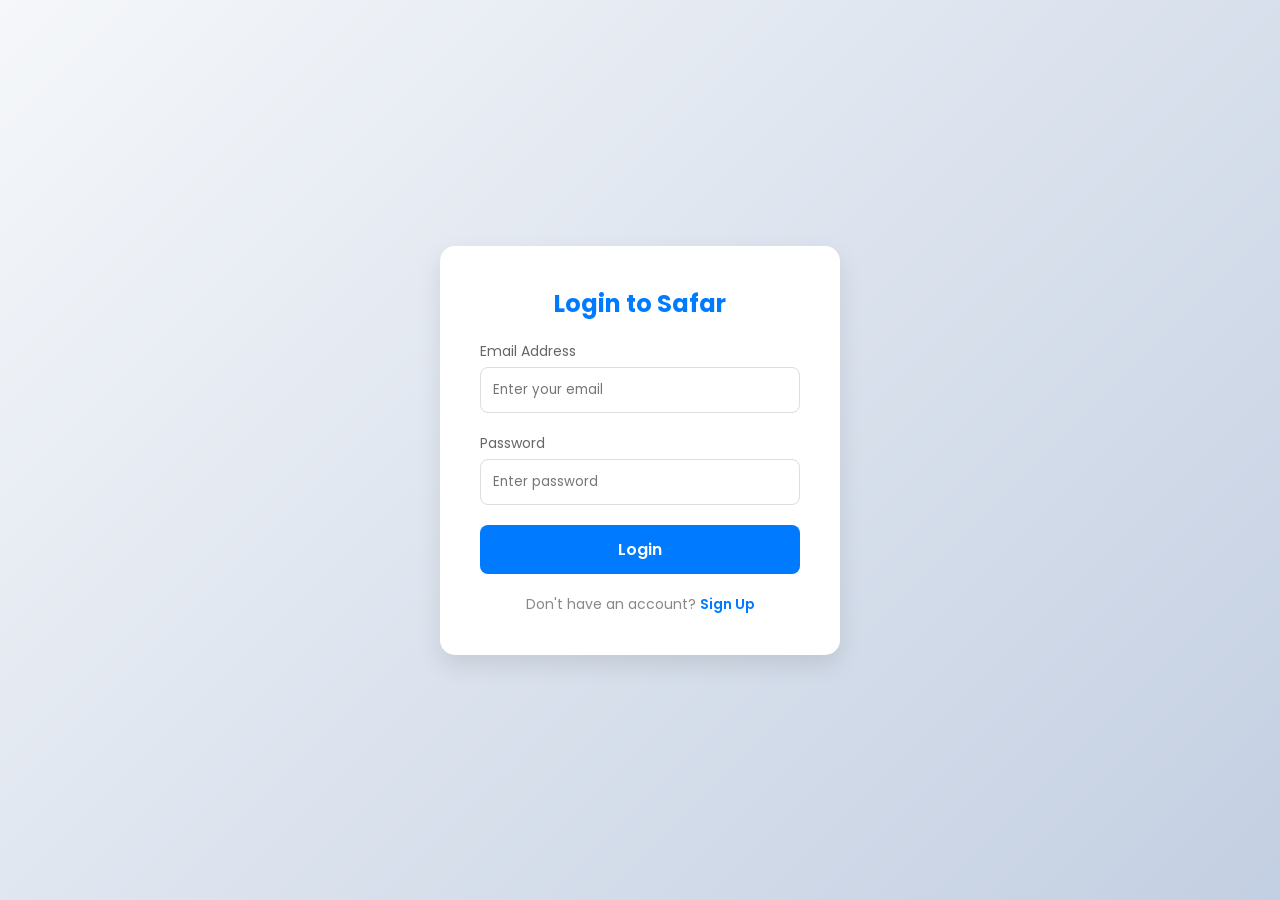
<file: auth.html>
<!DOCTYPE html>
<html lang="en">
<head>
    <meta charset="UTF-8">
    <meta name="viewport" content="width=device-width, initial-scale=1.0">
    <title>Safar - Login & Sign Up</title>
    <link href="https://fonts.googleapis.com/css2?family=Poppins:wght@300;400;600&display=swap" rel="stylesheet">
    <style>
        /* CSS - Safar Minimal Theme */
        * { margin: 0; padding: 0; box-sizing: border-box; font-family: 'Poppins', sans-serif; }
        
        body {
            background: linear-gradient(135deg, #f5f7fa 0%, #c3cfe2 100%);
            height: 100vh;
            display: flex;
            justify-content: center;
            align-items: center;
        }

        .auth-container {
            background: white;
            width: 400px;
            padding: 40px;
            border-radius: 15px;
            box-shadow: 0 10px 25px rgba(0,0,0,0.1);
            text-align: center;
        }

        .auth-container h2 {
            color: #007BFF;
            margin-bottom: 20px;
            font-size: 24px;
        }

        .form-group { margin-bottom: 20px; text-align: left; }
        
        label { display: block; margin-bottom: 5px; color: #666; font-size: 14px; }
        
        input {
            width: 100%;
            padding: 12px;
            border: 1px solid #ddd;
            border-radius: 8px;
            outline: none;
            transition: 0.3s;
        }

        input:focus { border-color: #007BFF; }

        .auth-btn {
            width: 100%;
            padding: 12px;
            background: #007BFF;
            color: white;
            border: none;
            border-radius: 8px;
            font-size: 16px;
            font-weight: 600;
            cursor: pointer;
            transition: 0.3s;
        }

        .auth-btn:hover { background: #0056b3; }

        .toggle-link {
            margin-top: 20px;
            font-size: 14px;
            color: #888;
        }

        .toggle-link span {
            color: #007BFF;
            cursor: pointer;
            font-weight: 600;
        }

        .message {
            margin-top: 15px;
            font-size: 13px;
            padding: 10px;
            border-radius: 5px;
            display: none;
        }
        
        .success { background: #d4edda; color: #155724; display: block; }
        .error { background: #f8d7da; color: #721c24; display: block; }
    </style>
</head>
<body>

    <div class="auth-container">
        <div id="login-form">
            <h2>Login to Safar</h2>
            <div class="form-group">
                <label>Email Address</label>
                <input type="email" id="login-email" placeholder="Enter your email">
            </div>
            <div class="form-group">
                <label>Password</label>
                <input type="password" id="login-password" placeholder="Enter password">
            </div>
            <button class="auth-btn" onclick="login()">Login</button>
            <p class="toggle-link">Don't have an account? <span onclick="toggleForm()">Sign Up</span></p>
        </div>

        <div id="signup-form" style="display: none;">
            <h2>Create Account</h2>
            <div class="form-group">
                <label>Full Name</label>
                <input type="text" id="signup-name" placeholder="Your name">
            </div>
            <div class="form-group">
                <label>Email Address</label>
                <input type="email" id="signup-email" placeholder="Email address">
            </div>
            <div class="form-group">
                <label>Password</label>
                <input type="password" id="signup-password" placeholder="Create password">
            </div>
            <button class="auth-btn" onclick="signup()">Sign Up</button>
            <p class="toggle-link">Already have an account? <span onclick="toggleForm()">Login</span></p>
        </div>

        <div id="msg" class="message"></div>
    </div>

    <script>
        // JS Logic - Local Database Simulation
        const msgBox = document.getElementById('msg');

        function toggleForm() {
            const loginF = document.getElementById('login-form');
            const signupF = document.getElementById('signup-form');
            msgBox.style.display = 'none';
            
            if(loginF.style.display === "none") {
                loginF.style.display = "block";
                signupF.style.display = "none";
            } else {
                loginF.style.display = "none";
                signupF.style.display = "block";
            }
        }

        // SignUp Function
        function signup() {
            const name = document.getElementById('signup-name').value;
            const email = document.getElementById('signup-email').value;
            const pass = document.getElementById('signup-password').value;

            if(!name || !email || !pass) {
                showMessage("Please fill all fields!", "error");
                return;
            }

            // Database Save (Local Storage)
            const user = { name, email, pass };
            localStorage.setItem(email, JSON.stringify(user));
            
            showMessage("Registration Successful! Now Login.", "success");
            setTimeout(toggleForm, 1500);
        }

        // Login Function
        function login() {
            const email = document.getElementById('login-email').value;
            const pass = document.getElementById('login-password').value;

            const storedUser = localStorage.getItem(email);
            if(storedUser) {
                const userData = JSON.parse(storedUser);
                if(userData.pass === pass) {
                    localStorage.setItem('currentUser', JSON.stringify(userData)); // करंट यूज़र को सेव करने के लिए
                    showMessage("Welcome back, " + userData.name + "!", "success");
                    // Redirect to main page after login
                    setTimeout(() => { window.location.href = 'index.html'; }, 1000);
                } else {
                    showMessage("Incorrect Password!", "error");
                }
            } else {
                showMessage("User not found!", "error");
            }
        }

        function showMessage(text, type) {
            msgBox.innerText = text;
            msgBox.className = "message " + type;
            msgBox.style.display = "block";
        }
    </script>
</body>
</html>
</file>
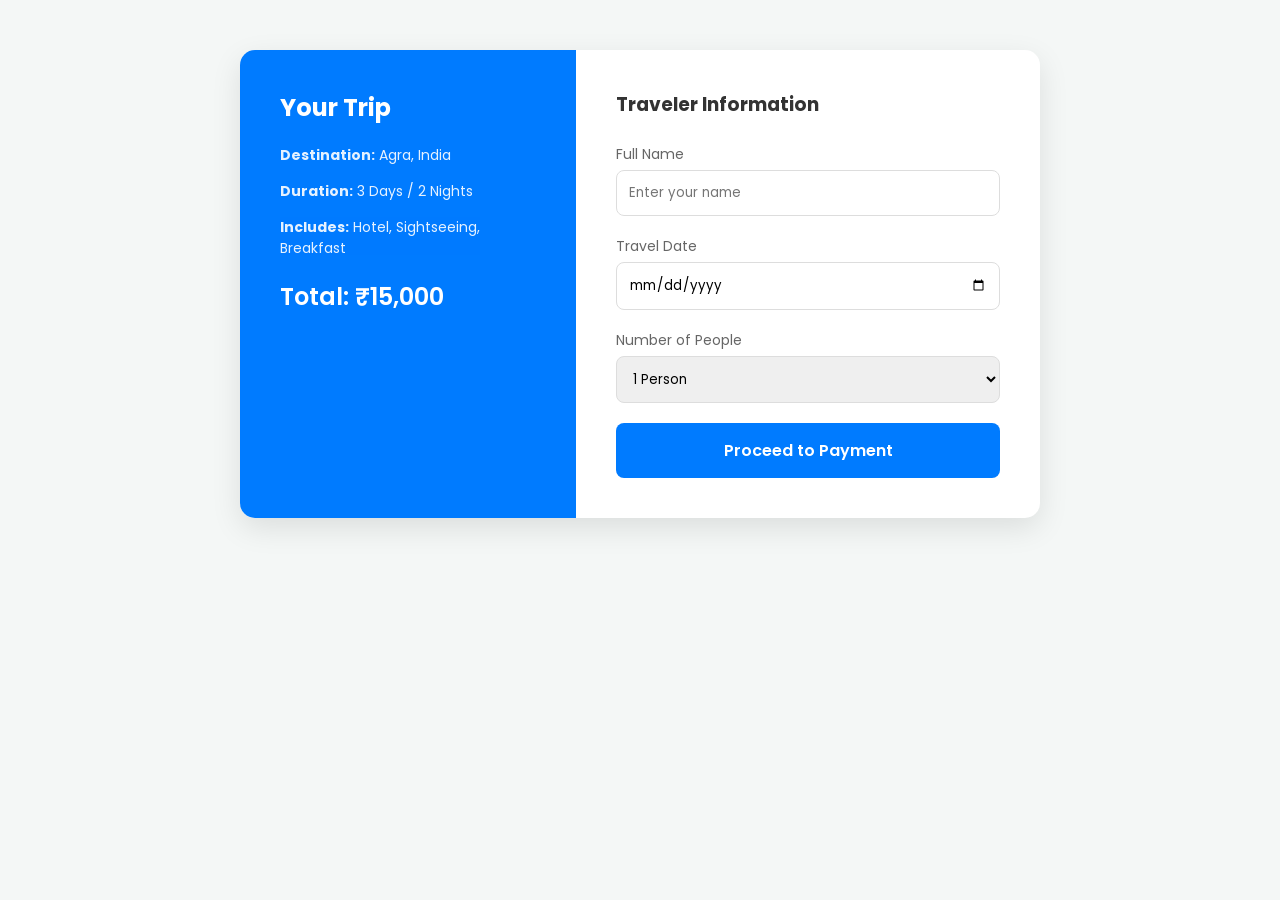
<file: booking.html>
<!DOCTYPE html>
<html lang="en">
<head>
    <meta charset="UTF-8">
    <meta name="viewport" content="width=device-width, initial-scale=1.0">
    <title>Safar - Confirm Booking</title>
    <link href="https://fonts.googleapis.com/css2?family=Poppins:wght@300;400;600&display=swap" rel="stylesheet">
    <style>
        * { margin: 0; padding: 0; box-sizing: border-box; font-family: 'Poppins', sans-serif; }
        body { background-color: #f4f7f6; padding: 50px 20px; }
        .booking-container { max-width: 800px; margin: 0 auto; background: white; border-radius: 15px; box-shadow: 0 10px 30px rgba(0,0,0,0.1); overflow: hidden; display: flex; flex-wrap: wrap; }
        .booking-details { flex: 1; padding: 40px; background: #007BFF; color: white; min-width: 300px; }
        .booking-details h2 { margin-bottom: 20px; }
        .booking-details p { margin-bottom: 15px; font-size: 14px; opacity: 0.9; }
        .price-tag { font-size: 24px; font-weight: 600; margin-top: 20px; }
        .booking-form { flex: 1.5; padding: 40px; min-width: 300px; }
        .booking-form h3 { color: #333; margin-bottom: 25px; }
        .form-group { margin-bottom: 20px; }
        label { display: block; margin-bottom: 5px; font-size: 14px; color: #666; }
        input, select { width: 100%; padding: 12px; border: 1px solid #ddd; border-radius: 8px; outline: none; }
        .confirm-btn { width: 100%; padding: 15px; background: #007BFF; color: white; border: none; border-radius: 8px; font-size: 16px; font-weight: 600; cursor: pointer; transition: 0.3s; }
        .confirm-btn:hover { background: #0056b3; }
        .success-msg { display: none; text-align: center; padding: 20px; color: #155724; background: #d4edda; border-radius: 8px; margin-top: 20px; }
    </style>
</head>
<body>

    <div class="booking-container">
        <div class="booking-details">
            <h2>Your Trip</h2>
            <p><strong>Destination:</strong> <span id="trip-name">Loading...</span></p>
            <p><strong>Duration:</strong> 3 Days / 2 Nights</p>
            <p><strong>Includes:</strong> Hotel, Sightseeing, Breakfast</p>
            <div class="price-tag" id="trip-price">Total: ₹0</div>
        </div>

        <div class="booking-form">
            <h3>Traveler Information</h3>
            <div id="booking-fields">
                <div class="form-group">
                    <label>Full Name</label>
                    <input type="text" id="cust-name" placeholder="Enter your name">
                </div>
                <div class="form-group">
                    <label>Travel Date</label>
                    <input type="date" id="travel-date">
                </div>
                <div class="form-group">
                    <label>Number of People</label>
                    <select id="people">
                        <option value="1">1 Person</option>
                        <option value="2">2 People</option>
                        <option value="3">3 People</option>
                        <option value="4+">4+ People</option>
                    </select>
                </div>
                <button class="confirm-btn" onclick="proceedToPayment()">Proceed to Payment</button>
            </div>
            <div id="success" class="success-msg">
                🎉 Order placed! Redirecting to Payment...
            </div>
        </div>
    </div>

    <script>
    document.addEventListener('DOMContentLoaded', function() {
        // localStorage से डेटा निकालना (Agra, Manali वाला)
        const place = localStorage.getItem('selectedPlace');
        const price = localStorage.getItem('selectedPrice');

        if (place && price) {
            document.getElementById('trip-name').innerText = place;
            // Comma formatting के लिए fix
            let formattedPrice = price.toString().replace(/\B(?=(\d{3})+(?!\d))/g, ",");
            document.getElementById('trip-price').innerText = "Total: ₹" + formattedPrice;
        } else {
            document.getElementById('trip-name').innerText = "Agra, India";
            document.getElementById('trip-price').innerText = "Total: ₹15,000";
        }

        const currentUser = localStorage.getItem('currentUser');
        if (currentUser) {
            const userData = JSON.parse(currentUser);
            document.getElementById('cust-name').value = userData.name;
        }
    });

    function proceedToPayment() {
        const name = document.getElementById('cust-name').value;
        const date = document.getElementById('travel-date').value;

        if(!name || !date) {
            alert("Please fill all details before payment!");
            return;
        }

        // स्क्रीन पर सक्सेस मैसेज दिखाना
        document.getElementById('booking-fields').style.display = 'none';
        document.getElementById('success').style.display = 'block';

        // 1.5 seconds बाद पेमेंट पेज पर भेज दो
        setTimeout(() => {
            window.location.href = 'payment.html';
        }, 1500);
    }
    </script>
</body>
</html>
</file>
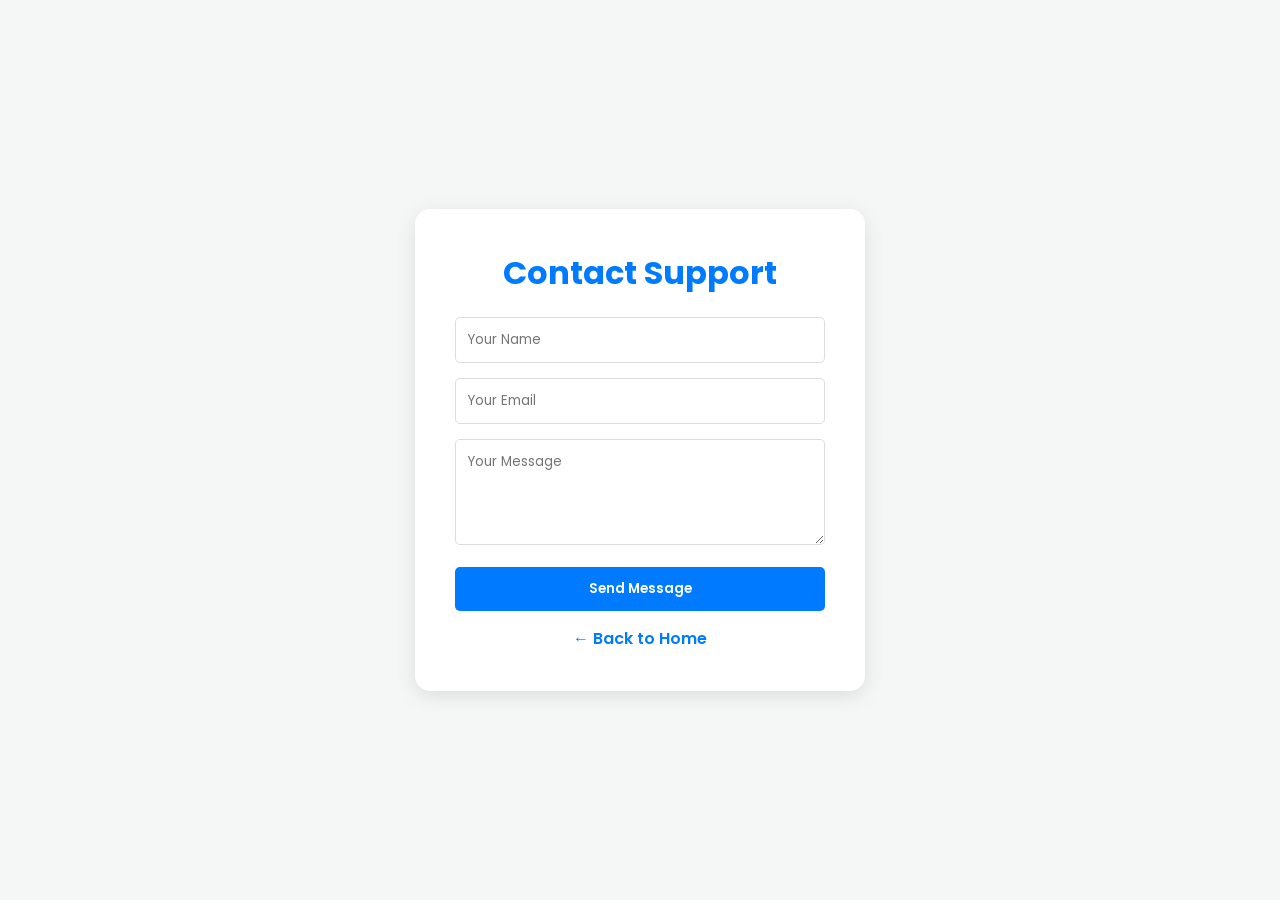
<file: contact.html>
<!DOCTYPE html>
<html lang="en">
<head>
    <meta charset="UTF-8">
    <title>Safar - Contact Us</title>
    <link href="https://fonts.googleapis.com/css2?family=Poppins:wght@400;600&display=swap" rel="stylesheet">
    <style>
        * { margin: 0; padding: 0; box-sizing: border-box; font-family: 'Poppins', sans-serif; }
        body { background: #f4f7f6; display: flex; justify-content: center; align-items: center; height: 100vh; }
        .container { background: white; padding: 40px; border-radius: 15px; box-shadow: 0 5px 20px rgba(0,0,0,0.1); width: 450px; text-align: center; }
        h1 { color: #007BFF; margin-bottom: 20px; }
        input, textarea { width: 100%; padding: 12px; margin-bottom: 15px; border: 1px solid #ddd; border-radius: 5px; outline: none; }
        .back-btn { display: inline-block; margin-top: 15px; color: #007BFF; text-decoration: none; font-weight: 600; }
        .submit-btn { background: #007BFF; color: white; border: none; padding: 12px; width: 100%; border-radius: 5px; cursor: pointer; font-weight: 600; }
    </style>
</head>
<body>
    <div class="container">
        <h1>Contact Support</h1>
        <input type="text" placeholder="Your Name">
        <input type="email" placeholder="Your Email">
        <textarea placeholder="Your Message" rows="4"></textarea>
        <button class="submit-btn" onclick="alert('Message Sent!')">Send Message</button>
        <br>
        <a href="index.html" class="back-btn">← Back to Home</a>
    </div>
</body>
</html>
</file>
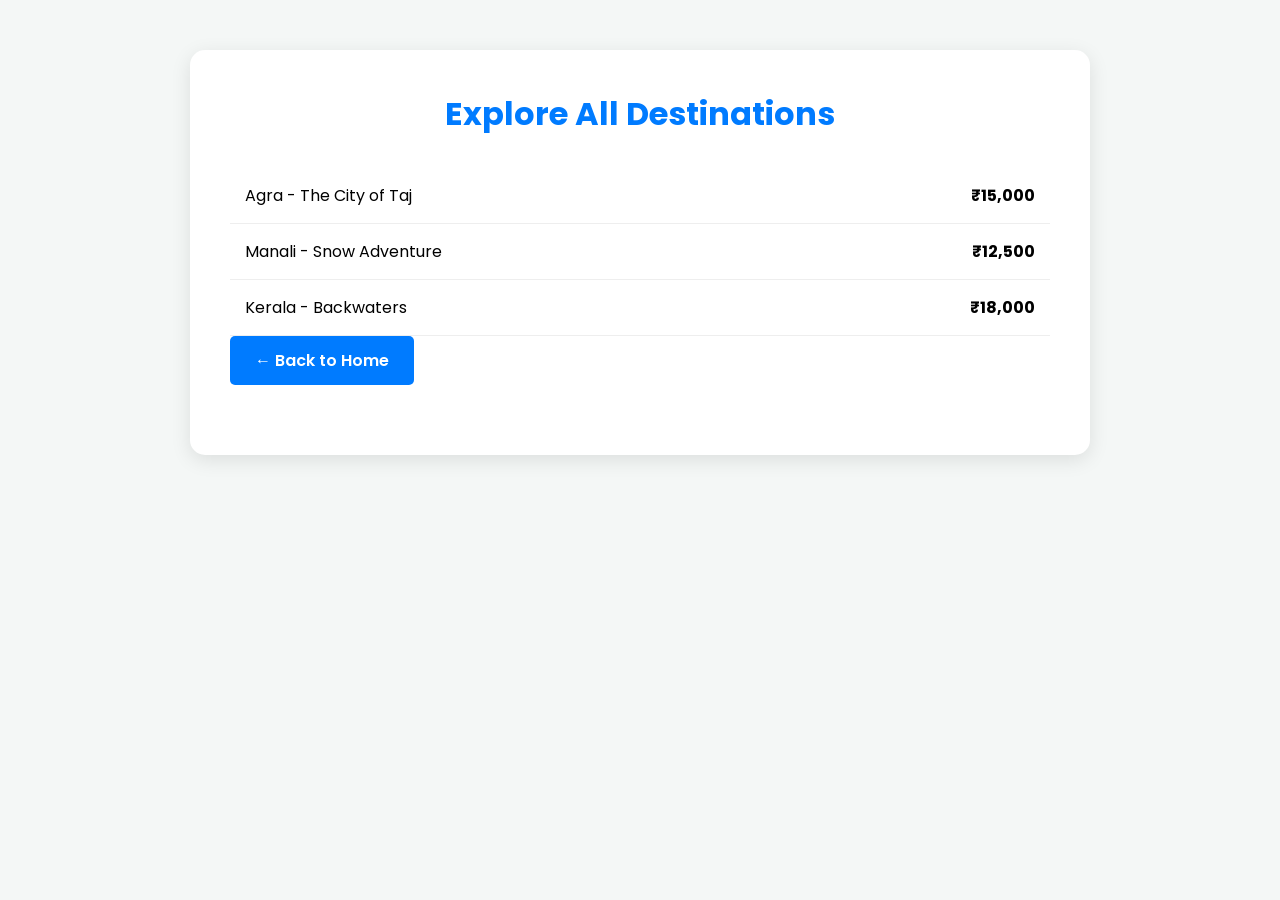
<file: destinations.html>
<!DOCTYPE html>
<html lang="en">
<head>
    <meta charset="UTF-8">
    <title>Safar - All Destinations</title>
    <link href="https://fonts.googleapis.com/css2?family=Poppins:wght@400;600&display=swap" rel="stylesheet">
    <style>
        * { margin: 0; padding: 0; box-sizing: border-box; font-family: 'Poppins', sans-serif; }
        body { background: #f4f7f6; text-align: center; padding: 50px; }
        .container { max-width: 900px; margin: auto; background: white; padding: 40px; border-radius: 15px; box-shadow: 0 5px 20px rgba(0,0,0,0.1); }
        h1 { color: #007BFF; margin-bottom: 20px; }
        .dest-list { text-align: left; margin: 30px 0; }
        .dest-item { padding: 15px; border-bottom: 1px solid #eee; display: flex; justify-content: space-between; }
        .back-btn { display: inline-block; padding: 12px 25px; background: #007BFF; color: white; text-decoration: none; border-radius: 5px; font-weight: 600; transition: 0.3s; }
        .back-btn:hover { background: #0056b3; }
    </style>
</head>
<body>
    <div class="container">
        <h1>Explore All Destinations</h1>
        <div class="dest-list">
            <div class="dest-item"><span>Agra - The City of Taj</span> <strong>₹15,000</strong></div>
            <div class="dest-item"><span>Manali - Snow Adventure</span> <strong>₹12,500</strong></div>
            <div class="dest-item"><span>Kerala - Backwaters</span> <strong>₹18,000</strong></div>
            
            <a href="index.html" class="back-btn">← Back to Home</a>
    </div>
</body>
</html>
</file>
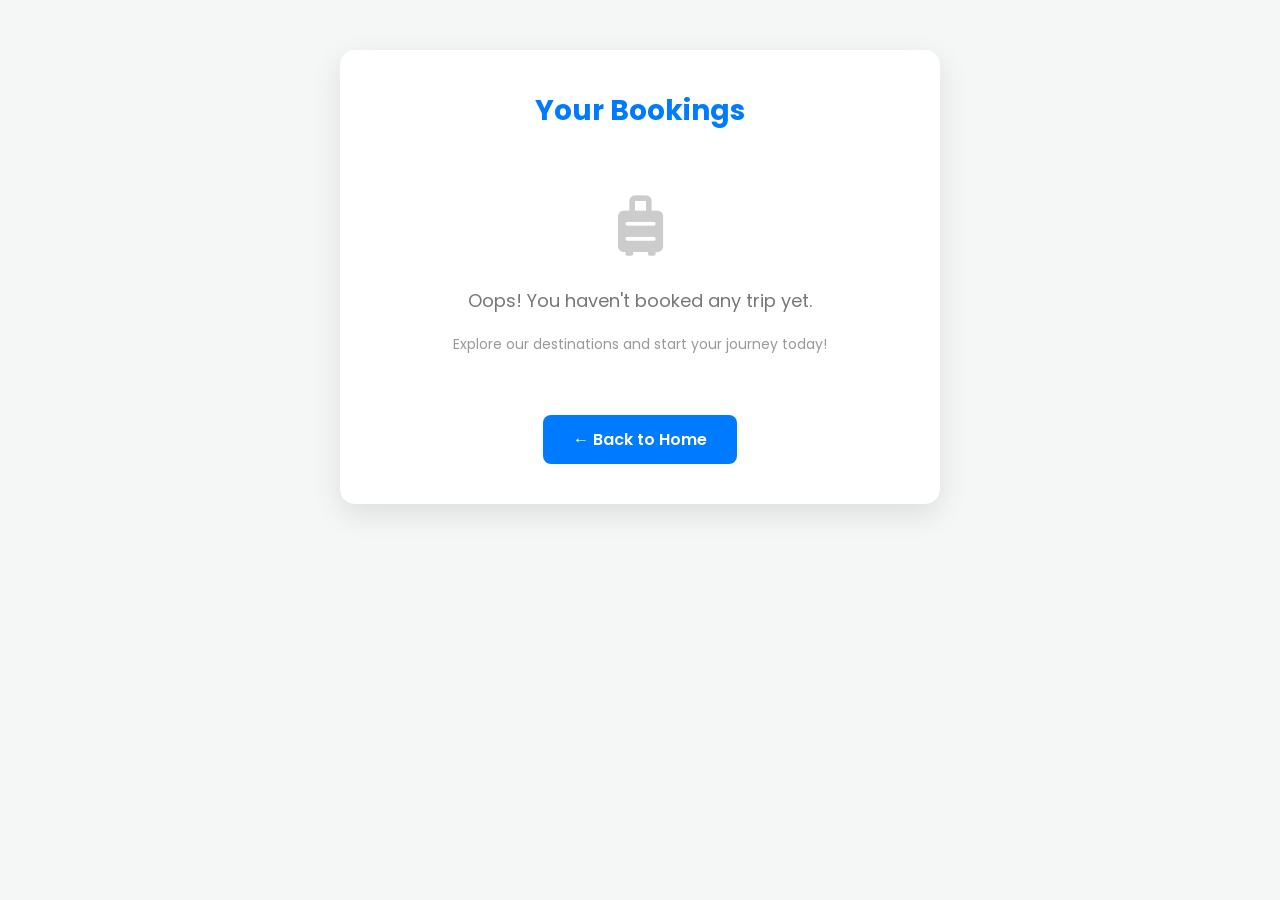
<file: my-bookings.html>
<!DOCTYPE html>
<html lang="en">
<head>
    <meta charset="UTF-8">
    <title>Safar - My Bookings</title>
    <link href="https://fonts.googleapis.com/css2?family=Poppins:wght@400;600&display=swap" rel="stylesheet">
    <link rel="stylesheet" href="https://cdnjs.cloudflare.com/ajax/libs/font-awesome/6.0.0/css/all.min.css">
    <style>
        * { margin: 0; padding: 0; box-sizing: border-box; font-family: 'Poppins', sans-serif; }
        body { background: #f4f7f6; padding: 50px 20px; text-align: center; }
        
        .container { 
            max-width: 600px; 
            margin: auto; 
            background: white; 
            padding: 40px; 
            border-radius: 15px; 
            box-shadow: 0 10px 30px rgba(0,0,0,0.1); 
        }
        
        h1 { color: #007BFF; margin-bottom: 30px; font-size: 28px; }

        /* No Booking Section */
        #no-booking {
            padding: 20px;
        }
        .empty-icon {
            font-size: 60px;
            color: #ccc;
            margin-bottom: 15px;
        }
        .empty-text {
            color: #777;
            font-size: 18px;
            margin-bottom: 20px;
        }

        /* Active Booking Section */
        .status-card { 
            background: #e7f3ff; 
            border-left: 5px solid #007BFF;
            color: #0056b3; 
            padding: 25px; 
            border-radius: 10px; 
            margin: 20px 0;
            text-align: left;
            display: none; /* Default hidden */
        }
        .status-card h3 { margin-bottom: 10px; font-size: 22px; color: #333; }
        .badge {
            background: #28a745;
            color: white;
            padding: 5px 12px;
            border-radius: 20px;
            font-size: 14px;
            font-weight: 600;
        }

        .back-btn { 
            display: inline-block; 
            margin-top: 20px; 
            padding: 12px 30px; 
            background: #007BFF; 
            color: white; 
            text-decoration: none; 
            border-radius: 8px; 
            font-weight: 600;
            transition: 0.3s;
        }
        .back-btn:hover { background: #0056b3; transform: scale(1.05); }
    </style>
</head>
<body>

    <div class="container">
        <h1>Your Bookings</h1>

        <div id="no-booking">
            <div class="empty-icon">
                <i class="fa-solid fa-suitcase-rolling"></i>
            </div>
            <p class="empty-text">Oops! You haven't booked any trip yet.</p>
            <p style="color: #999; font-size: 14px; margin-bottom: 20px;">Explore our destinations and start your journey today!</p>
        </div>

        <div id="booking-card" class="status-card">
            <p style="font-size: 12px; text-transform: uppercase; letter-spacing: 1px; color: #666;">Booking Confirmed</p>
            <h3 id="b-place"></h3>
            <p style="margin-bottom: 15px; color: #555;">Your adventure is waiting for you! Get your bags ready.</p>
            <span class="badge">Confirmed ✅</span>
        </div>

        <a href="index.html" class="back-btn">← Back to Home</a>
    </div>

    <script>
        window.onload = function() {
            // Check if user confirmed a booking in this session
            const hasBooked = localStorage.getItem('lastBooking'); 
            const place = localStorage.getItem('place');

            // Agar user ne 'Confirm' button dabaya tha aur place selected hai
            if(hasBooked && place) {
                document.getElementById('no-booking').style.display = 'none';
                document.getElementById('booking-card').style.display = 'block';
                document.getElementById('b-place').innerText = "Trip to " + place;
            }
        }
    </script>
</body>
</html>
</file>
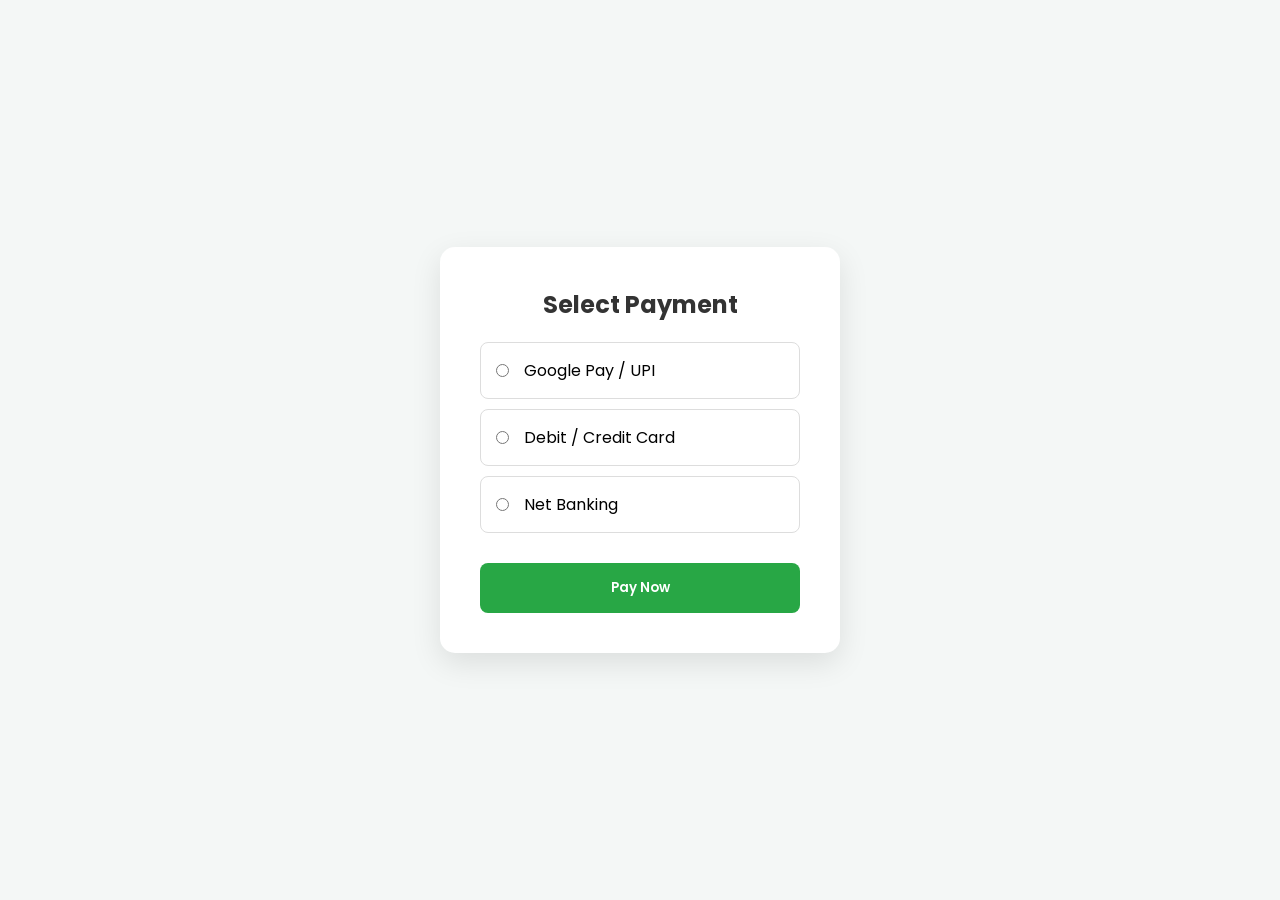
<file: payment.html>
<!DOCTYPE html>
<html lang="en">
<head>
    <meta charset="UTF-8">
    <title>Safar - Secure Payment</title>
    <link href="https://fonts.googleapis.com/css2?family=Poppins:wght@400;600&display=swap" rel="stylesheet">
    <style>
        * { margin: 0; padding: 0; box-sizing: border-box; font-family: 'Poppins', sans-serif; }
        body { background: #f4f7f6; display: flex; justify-content: center; align-items: center; height: 100vh; }
        .payment-box { background: white; padding: 40px; border-radius: 15px; box-shadow: 0 10px 30px rgba(0,0,0,0.1); width: 400px; text-align: center; }
        h2 { color: #333; margin-bottom: 20px; }
        .method { border: 1px solid #ddd; padding: 15px; margin-bottom: 10px; border-radius: 8px; cursor: pointer; transition: 0.3s; display: flex; align-items: center; gap: 15px; }
        .method:hover { border-color: #007BFF; background: #f0f7ff; }
        .pay-btn { background: #28a745; color: white; border: none; padding: 15px; width: 100%; border-radius: 8px; font-weight: 600; cursor: pointer; margin-top: 20px; }
        #loader { display: none; margin-top: 20px; }
    </style>
</head>
<body>
    <div class="payment-box">
        <h2>Select Payment</h2>
        <div class="method"><input type="radio" name="pay"> <span>Google Pay / UPI</span></div>
        <div class="method"><input type="radio" name="pay"> <span>Debit / Credit Card</span></div>
        <div class="method"><input type="radio" name="pay"> <span>Net Banking</span></div>
        
        <button class="pay-btn" onclick="processPayment()">Pay Now</button>

        <div id="loader">
            <p>🔄 Processing Payment...</p>
        </div>
    </div>

    <script>
        function processPayment() {
            document.getElementById('loader').style.display = 'block';
            setTimeout(() => {
                alert("Payment Successful! Your Safar begins now.");
                localStorage.setItem('lastBooking', 'true'); // बुकिंग कन्फर्म मार्क करो
                window.location.href = 'my-bookings.html';
            }, 2500);
        }
    </script>
</body>
</html>
</file>
